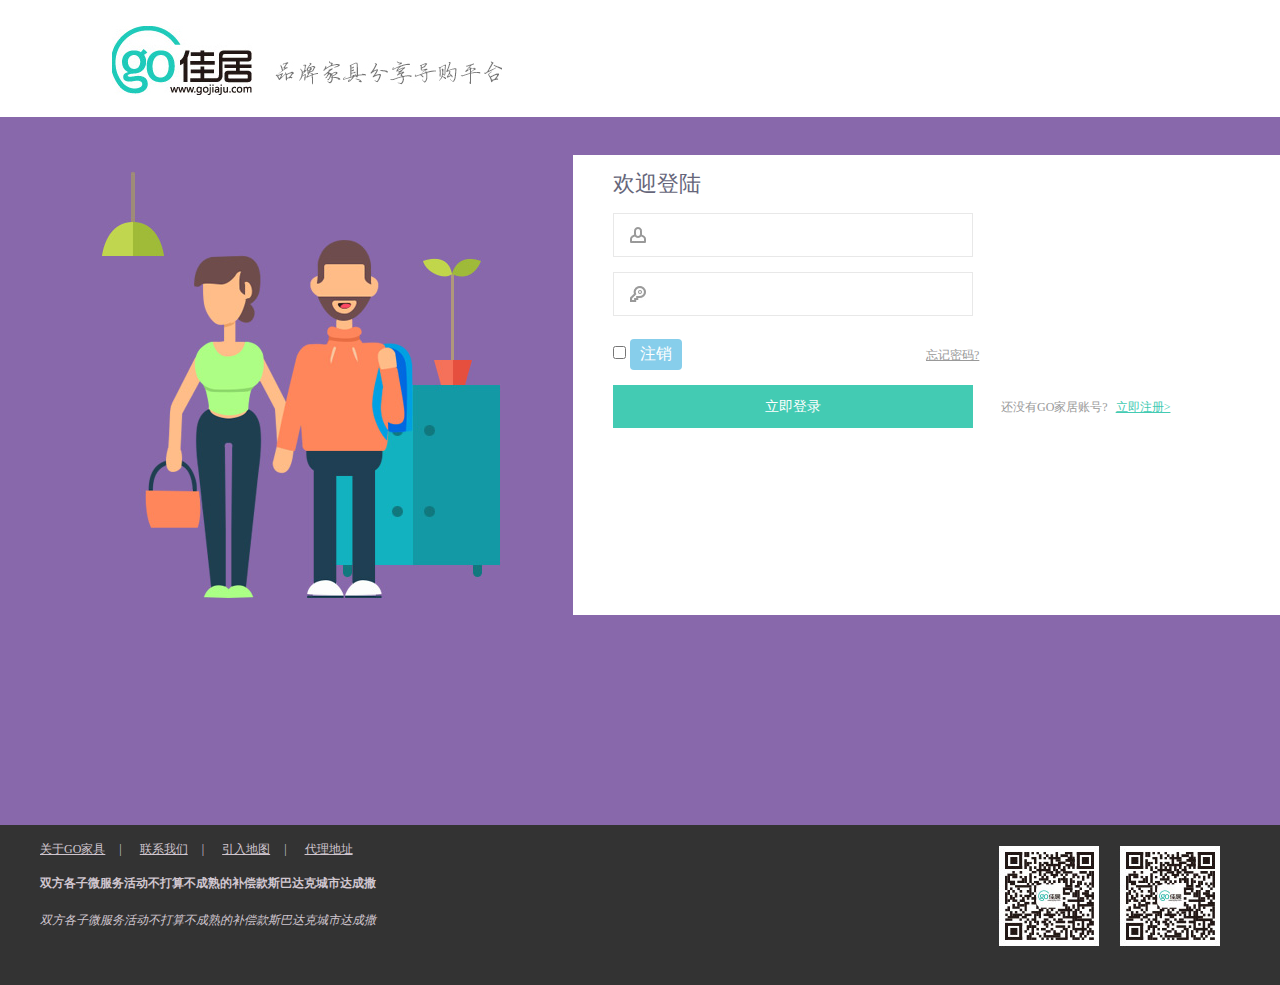
<file: project/Login.html>
<!DOCTYPE html>
<html>
<head>
    <meta charset="utf-8" />
    <title></title>
    <link rel="stylesheet" href="css/login.css" />
</head>
<body>

    <div id="top">
        <img src="img/15.png"/>
   
    </div>

    <div id="main">
        <img src="img/16.png"/>
        <div class="register">
            <h1>欢迎登陆</h1>
            <input type="text" id="user" value="">
            <i></i>
            <input type="password" id="pass" value="">
            <div class="check">
                <input type="checkbox" id="chk"/>
                <input type="button" id="btn1" value="注销" />
                <a href="#">忘记密码?</a>
            </div>
            <div class="enter">
                <input type="button" id="btn" value="立即登录"/>
                <span>还没有GO家居账号?</span>
                <a href="http://localhost:8181/project/resiger.html">立即注册></a>
            </div>
        </div>
    </div>

    <div id="footer">
        <div class="margin">
            <div class="footer-t">
                <a href="#">关于GO家具</a><span>|</span>
                <a href="#">联系我们</a><span>|</span>
                <a href="#">引入地图</a><span>|</span>
                <a href="#">代理地址</a><br />
                <b>双方各子微服务活动不打算不成熟的补偿款斯巴达克城市达成撒</b><br />
                <em>双方各子微服务活动不打算不成熟的补偿款斯巴达克城市达成撒</em>
                <img src="img/10.png" />
                <img src="img/10.png" />
            </div>
        </div>
    </div>

</body>
<script src="js/jquery.js"></script>
<script src="js/ipt.js"></script>
<script src="js/login.js"></script>
<script>

    var obtn = document.getElementById("btn");
    var ochk = document.getElementById("chk");
    var ospan = document.querySelector(".check input#btn1")
    var login = JSON.parse(getCookie("login"));
    
    obtn.onclick = function(){
        var ouser = document.getElementById("user");
        var opass = document.getElementById("pass");
        if(ouser.value == login.user && opass.value == login.pass){
            setCookie("login",JSON.stringify({user:ouser.value,pass:opass.value,code:1}),{expires:7});
            window.location.href = "http://localhost:8181/project/index.html";
        }else{
            alert("登陆失败");
        }
    }

    ospan.onclick = function(){
        if(ochk.checked){
            removeCookie("login",{expires:0});
            alert("注销成功")
        }
    }

</script>
</html>
</file>
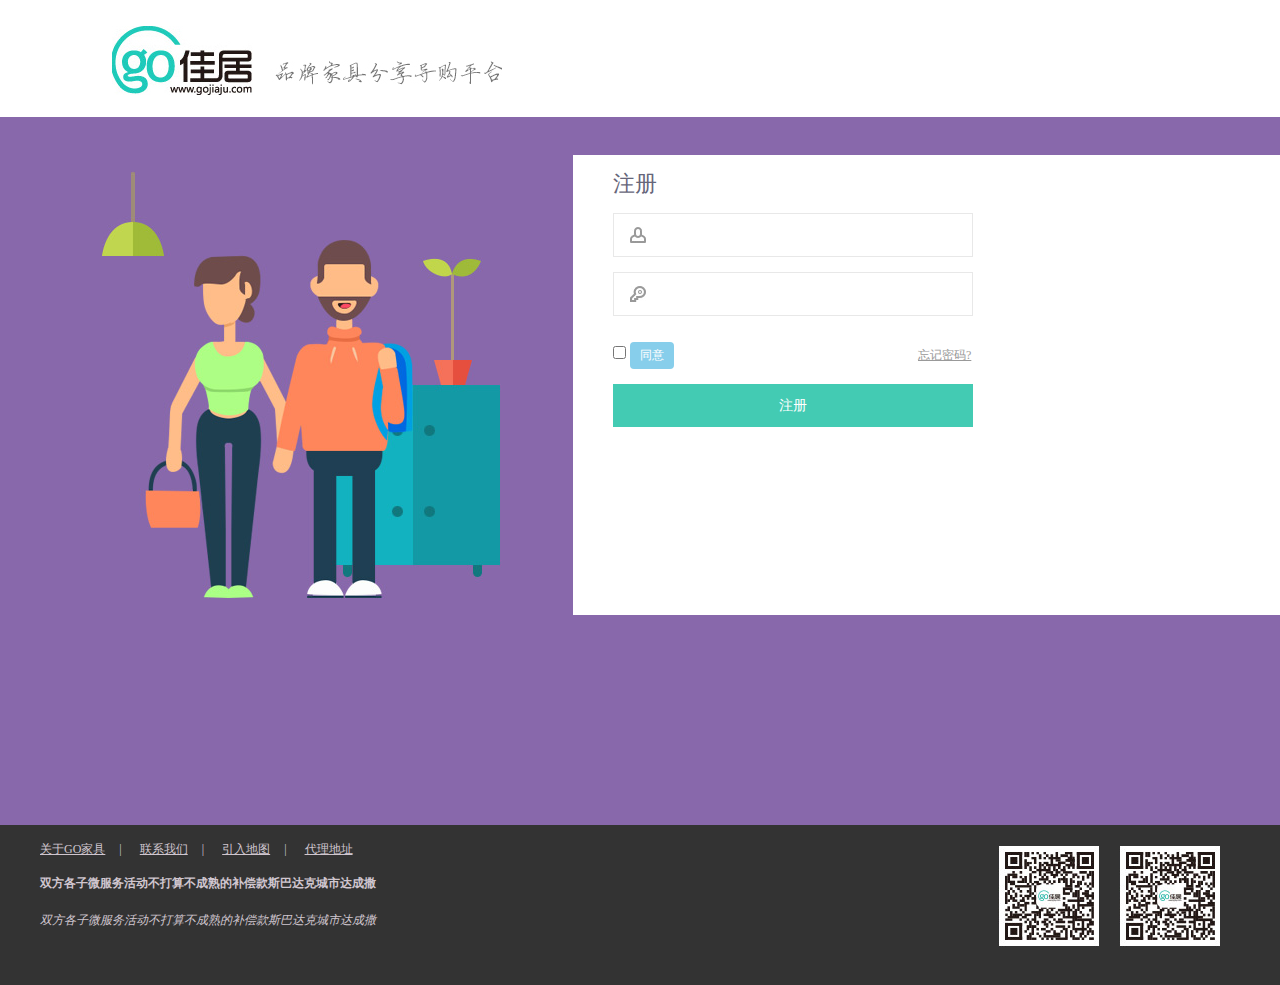
<file: project/resiger.html>
<!DOCTYPE html>
<html lang="en">
<head>
    <meta charset="UTF-8">
    <meta name="viewport" content="width=device-width, initial-scale=1.0">
    <meta http-equiv="X-UA-Compatible" content="ie=edge">
    <title>Document</title>
    <link rel="stylesheet" href="css/login.css" />
</head>
<body>
        <div id="top">
                <img src="img/15.png"/>
           
            </div>
        
        <div id="main">
            <img src="img/16.png"/>
            <div class="register">
                <h1>注册</h1>
                <input type="text" id="user" value="">
                <i></i>
                <input type="password" id="pass" value="">
                <div class="check">
                    <input type="checkbox" id="chk"/>
                    <span>同意</span>
                    <a href="#">忘记密码?</a>
                </div>
                <div class="enter">
                    <input type="button" id="btn" value="注册"/>
                </div>
            </div>
        </div>
    
        <div id="footer">
            <div class="margin">
                <div class="footer-t">
                    <a href="#">关于GO家具</a><span>|</span>
                    <a href="#">联系我们</a><span>|</span>
                    <a href="#">引入地图</a><span>|</span>
                    <a href="#">代理地址</a><br />
                    <b>双方各子微服务活动不打算不成熟的补偿款斯巴达克城市达成撒</b><br />
                    <em>双方各子微服务活动不打算不成熟的补偿款斯巴达克城市达成撒</em>
                    <img src="img/10.png" />
                    <img src="img/10.png" />
                </div>
            </div>
        </div>
</body>
<script src="js/jquery.js"></script>
<script src="js/ipt.js"></script>
<script src="js/login.js"></script>
<script>

    var ouser = document.getElementById("user");
    var opass = document.getElementById("pass");
    var obtn = document.getElementById("btn");
    var ochk = document.getElementById("chk");

    obtn.onclick = function(){
			if(ochk.checked){
				setCookie("login",JSON.stringify({user:ouser.value,pass:opass.value,code:0}),{expires:7});
			}
            alert("注册成功！");
            window.location.href = "http://localhost:8181/project/Login.html";
        }
        
</script>
</html>
</file>
<file: project/css/login.css>
*{margin: 0;padding: 0;}

#top{height: 117px;width: 100%;}
#top img{margin:26px 0 0 112px;}

#main{width: 1423px;height: 708px;background: #8868ab;}
#main img{margin: 54px 0 0 102px;width: 400px;}
#main .register{width: 750px;height: 460px;background: #fff;float: right;margin:38px 100px 0 0;}
#main .register h1{font: 22px/58px "";margin-left: 40px;color: #66667a;}
#main .register input#user{border: 0;width: 315px;height: 42px;border:1px solid #e8e8e8;padding-left:43px;margin-left: 40px;color: #d6c8c8;background: url(../img/17.png) no-repeat;background-position: 16px 13px;}
#main .register input#pass{border: 0;width: 315px;height: 42px;border:1px solid #e8e8e8;padding-left:43px;margin:15px 0 0 40px;color: #d6c8c8;background: url(../img/18.png) no-repeat;background-position: 16px 13px;}
#main .register .check input#chk{margin:30px 0 0 40px;}
#main .register .check input#btn1{font-size: 16px;border: 0;background: skyblue;padding: 5px 10px;border-radius: 4px;color: #fff;}
#main .register .check span{font-size: 12px;color:#999;display: inline-block;padding: 5px 10px;background: skyblue;border-radius: 4px;color: #fff;}
#main .register .check a{font-size: 12px;color:#999;margin-left: 240px;}
#main .register .enter{width: 575px;height: 43px;margin: 15px 0 0 40px;}
#main .register .enter input#btn{width: 360px;font: 14px/43px "";color: #fff;text-align: center;border: 0;background: #43cbb3;}
#main .register .enter span{display: inline-block;font:12px/43px "";margin-left: 24px;color: #999;}
#main .register .enter a{display: inline-block;font:12px/43px "";margin-left: 4px;color: #43cbb3;}

#footer{height: 160px;width: 100%;background: #333333;}
#footer .margin{height: 160px;width: 1200px;margin: 0 auto;}
#footer .margin .footer-t a{color: #d0c6cf;font: 12px/4 "";}
#footer .margin .footer-t span{margin: 0 14px;color: #d0c6cf;font: 12px/4 "";}
#footer .margin .footer-t b{color: #d0c6cf;font-size: 12px;}
#footer .margin .footer-t em{color: #d0c6cf;display: inline-block;margin-top: 20px;font-size: 12px;}
#footer .margin .footer-t img{float: right;margin: -46px 20px 0 0;}
</file>
